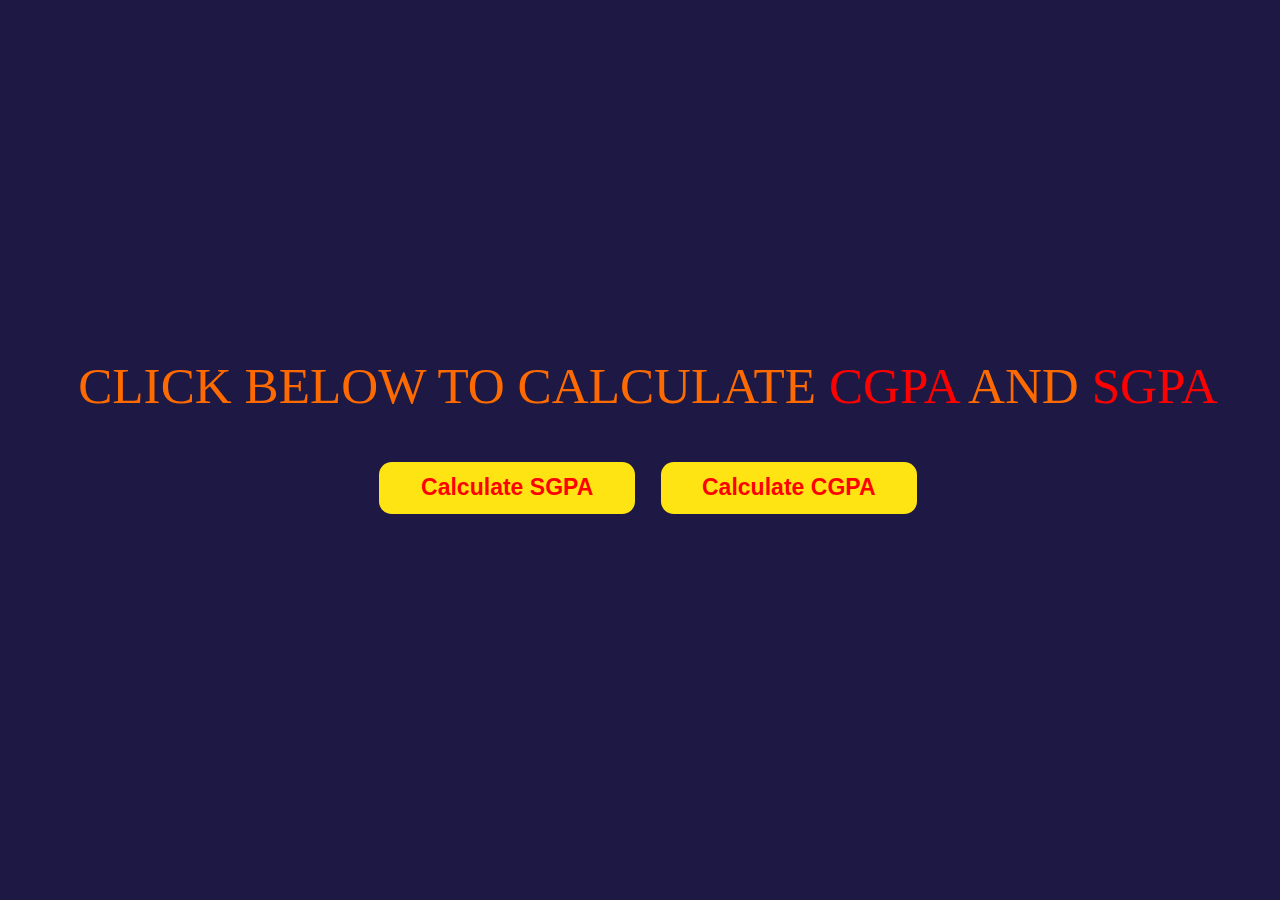
<file: index.html>
<!DOCTYPE html>
<html lang="en">
<head>
    <meta charset="UTF-8">
    <meta name="viewport" content="width=device-width, initial-scale=1.0">
    <meta name="description" content="vtu SGPA caluculator">
    <title>CGPA & SGPA</title>
    <link rel="stylesheet" href="static/css/style.css">
    <script src="static/js/script.js"></script>
</head>
<body>
    <div class="main">
        <div class="home">
            <p>CLICK BELOW TO CALCULATE <span>CGPA</span> AND <span>SGPA</span></p>
            <div class="btn">
                <a href="index2.html"><button class="SGPA">Calculate SGPA</button></a>
                <a href="index4.html"><button class="CGPA">Calculate CGPA</button></a>
            </div>
        </div>
    </div>
    
</body>
</html>
</file>
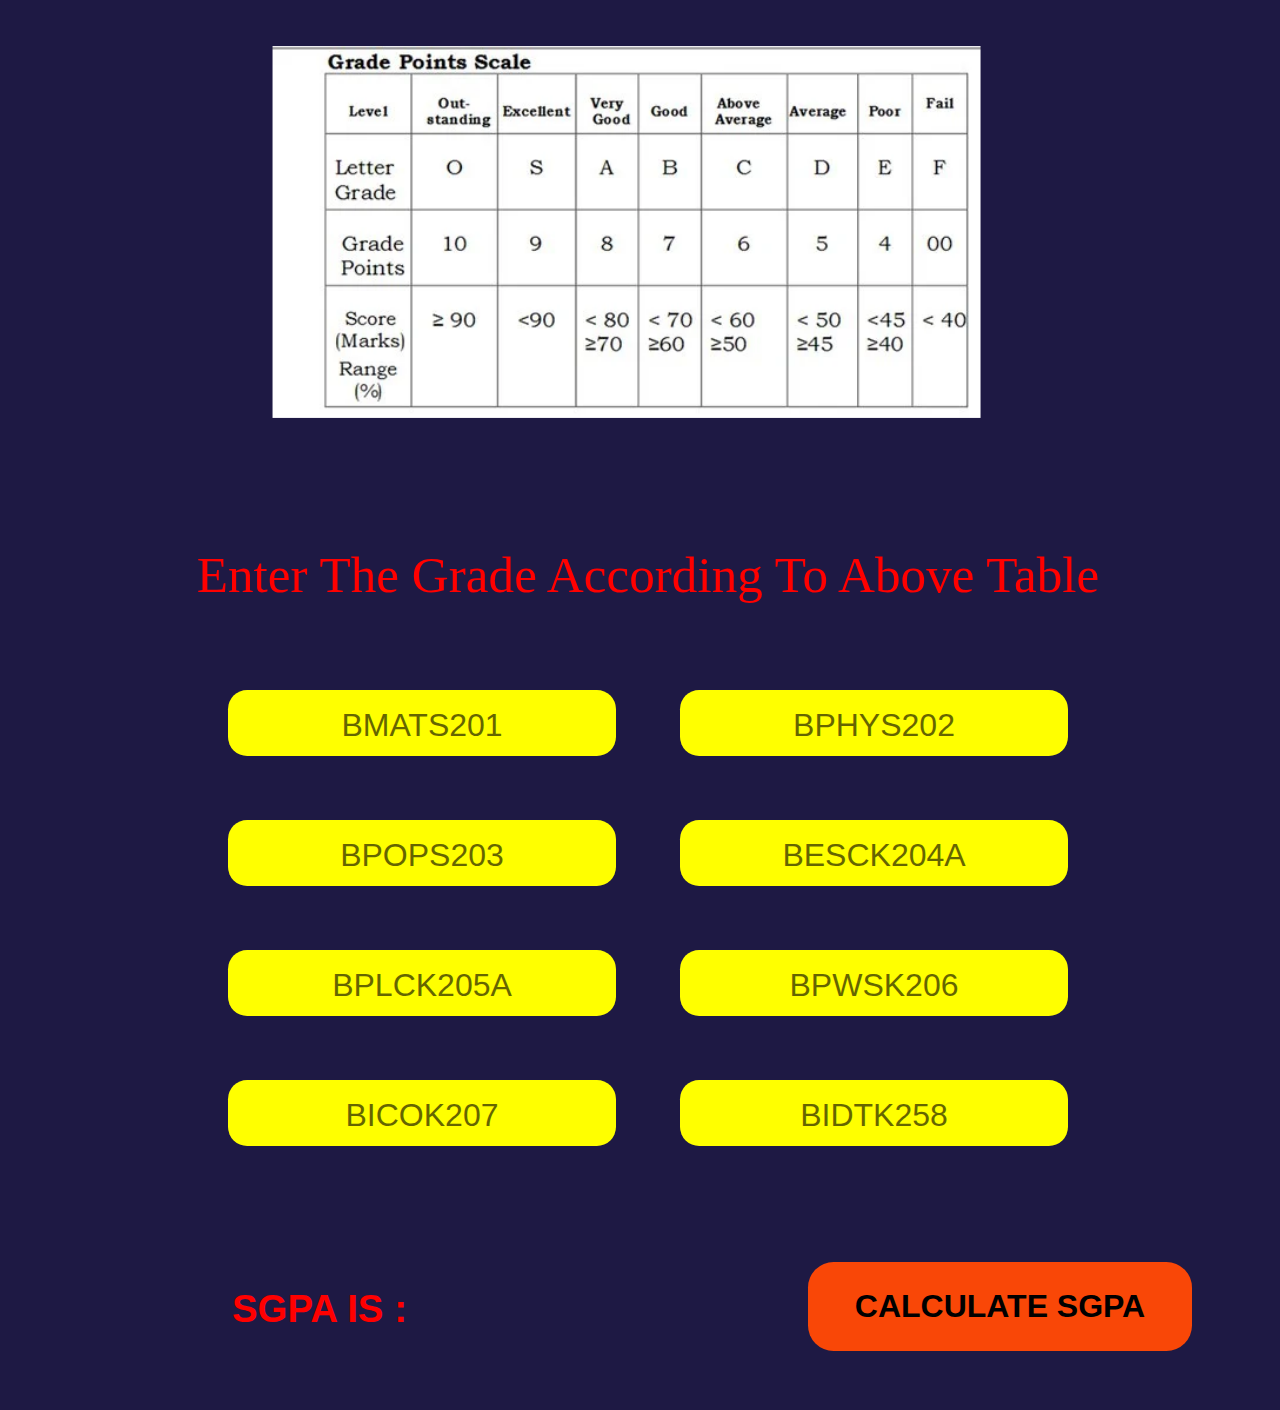
<file: index1.html>
<!DOCTYPE html>
<html lang="en">
<head>
    <meta charset="UTF-8">
    <meta name="viewport" content="width=device-width, initial-scale=1.0">
    <meta name="description" content="vtu SGPA caluculator">
    <title>sem1 & sem2 physics cycle</title>
    <link rel="stylesheet" href="static/css/style1.css">
    <script src="static/js/script.js"></script>
</head>
<body>
    <div class="maths">
        <img src="static/main-qimg-1b0b16408b612c9cc465f1a1ed716a9a-pjlq.webp" alt="">
        <p>Enter the Grade According to above table</p>
        <div class="in">
            <input id="M1"  type="text" placeholder="BMATS201" maxlength="2">
            <input id="M2"  type="text" placeholder="BPHYS202" maxlength="2">
            <input id="M3"  type="text" placeholder="BPOPS203" maxlength="2">
            <input id="M4"  type="text" placeholder="BESCK204A" maxlength="2">
            <input id="M5"  type="text" placeholder="BPLCK205A" maxlength="2">
            <input id="M6"  type="text" placeholder="BPWSK206" maxlength="2">
            <input id="M7"  type="text" placeholder="BICOK207" maxlength="2">
            <input id="M8"  type="text" placeholder="BIDTK258" maxlength="2">
            <div id="output">
                <div id="display">
                    <span> SGPA IS  :</span> <h2 id="result"></h2>
                </div>
            </div>
            <div id="submit">
                <button onclick="fun1()">CALCULATE SGPA</button>
            </div>
           
        </div>
</body>
</html>
</file>
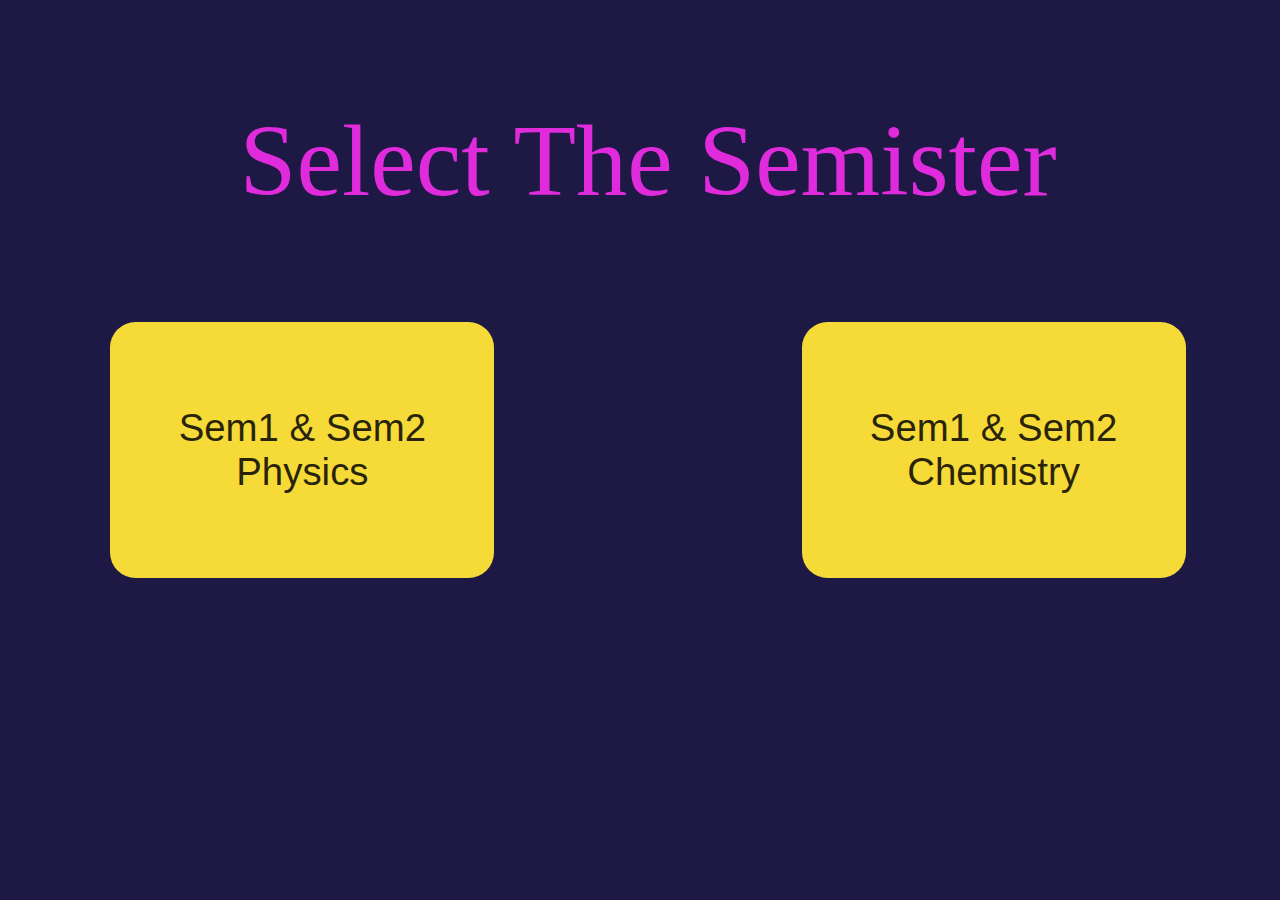
<file: index2.html>
<!DOCTYPE html>
<html lang="en">
<head>
    <meta charset="UTF-8">
    <meta name="viewport" content="width=device-width, initial-scale=1.0">
    <meta name="description" content="vtu SGPA caluculator">
    <title>sub 2</title>
    <link rel="stylesheet" href="static/css/style2.css">
</head>
<body>
    <div class="home">
       <div class="sub">
          <p>Select The Semister</p>
       </div>
        <div class="btn">
           <a href="index1.html"><button><span>Sem1 & Sem2 Physics</span></button></a>
           <a href="index3.html"><button><span>Sem1 & Sem2 Chemistry</span></button></a>
        </div>
    </div>
    
</body>
</html>
</file>
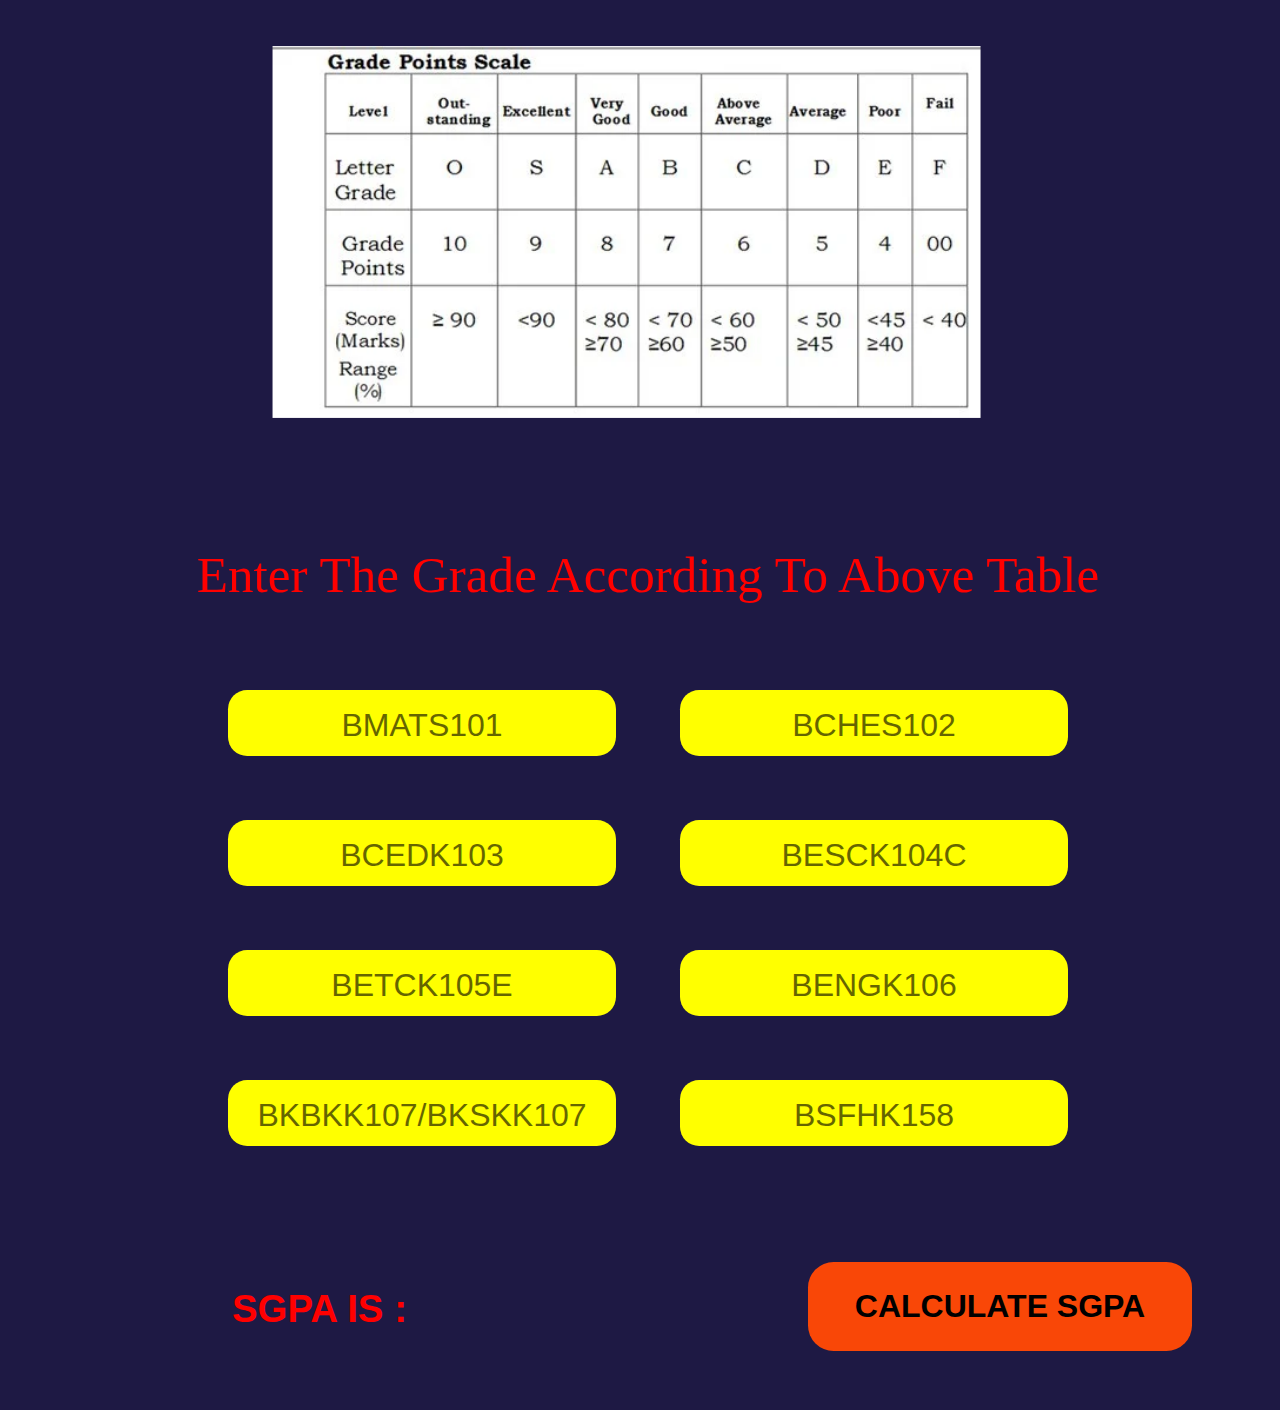
<file: index3.html>
<!DOCTYPE html>
<html lang="en">
<head>
    <meta charset="UTF-8">
    <meta name="viewport" content="width=device-width, initial-scale=1.0">
    <meta name="description" content="vtu SGPA caluculator">
    <title>sem1 & sem2 chemistry cycle</title>
    <link rel="stylesheet" href="static/css/style1.css">
    <script src="static/js/script.js"></script>
</head>
<body>
    <div class="maths">
        <img src="static/main-qimg-1b0b16408b612c9cc465f1a1ed716a9a-pjlq.webp" alt="">
        <p>Enter the Grade According to above table</p>
        <div class="in">
            <input id="M1"  type="text" placeholder="BMATS101" maxlength="2">
            <input id="M2"  type="text" placeholder="BCHES102" maxlength="2">
            <input id="M3"  type="text" placeholder="BCEDK103" maxlength="2">
            <input id="M4"  type="text" placeholder="BESCK104C" maxlength="2">
            <input id="M5"  type="text" placeholder="BETCK105E" maxlength="2">
            <input id="M6"  type="text" placeholder="BENGK106" maxlength="2">
            <input id="M7"  type="text" placeholder="BKBKK107/BKSKK107" maxlength="2">
            <input id="M8"  type="text" placeholder="BSFHK158" maxlength="2">
            <div id="output">
                <div id="display">
                    <span> SGPA IS  :</span> <h2 id="result"></h2>
                </div>
            </div>
            <div id="submit">
                <button onclick="fun1()">CALCULATE SGPA</button>
            </div>
           
        </div>
</body>
</html>
</file>
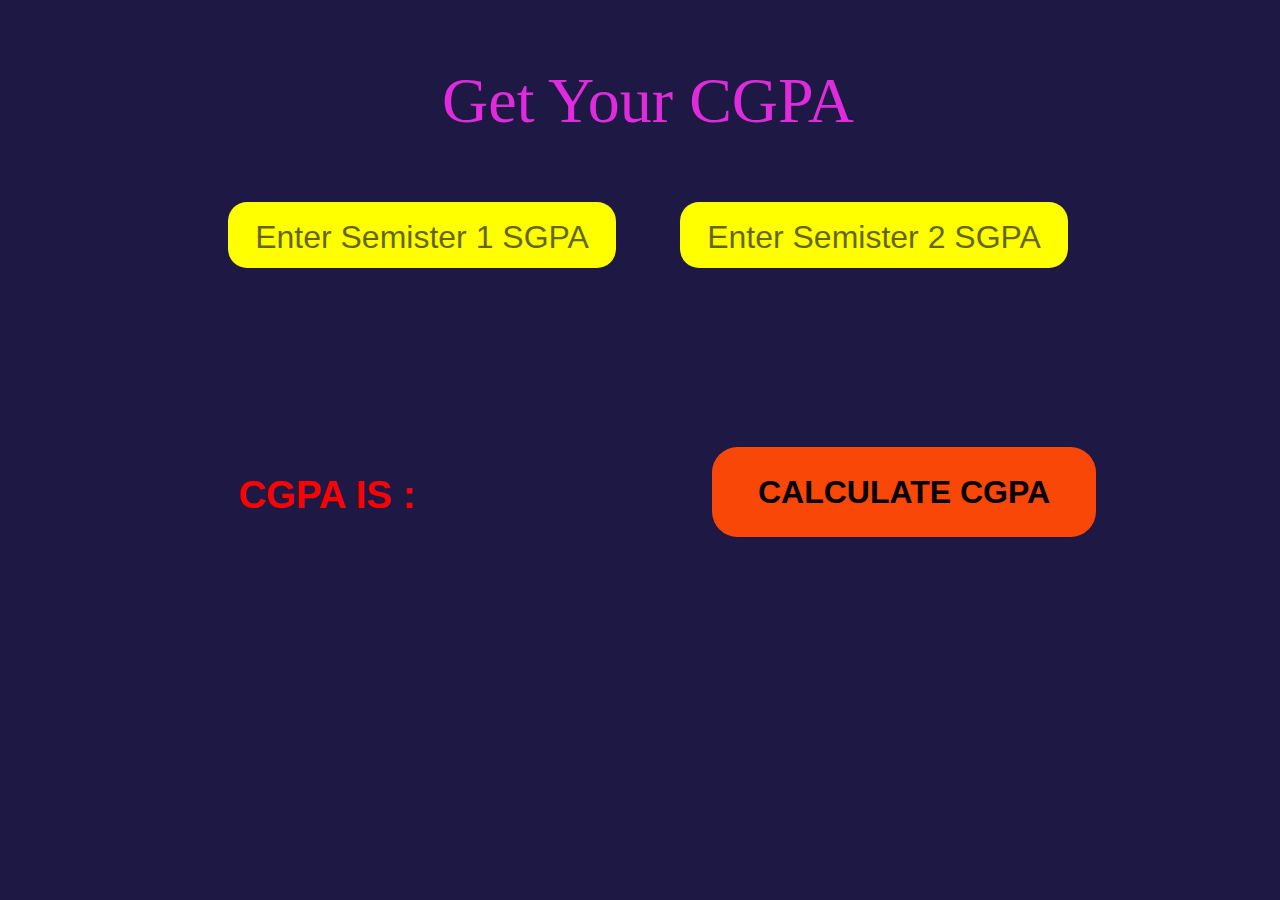
<file: index4.html>
<!DOCTYPE html>
<html lang="en">
<head>
    <meta charset="UTF-8">
    <meta name="viewport" content="width=device-width, initial-scale=1.0">
    <meta name="description" content="vtu SGPA caluculator">
    <link rel="stylesheet" href="static/css/style4.css">
    <title>Document</title>
</head>
<body>
    <div class="cgpa">
        <p>Get Your CGPA</p>
        <div class="main">
            <input type="text" id="S1" placeholder="Enter Semister 1 SGPA">
            <input type="text"  id="S2" placeholder="Enter Semister 2 SGPA">
        </div>
    </div>
    <div id="output">
        <div id="display">
            <span> CGPA IS  :</span> <h2 id="result"></h2>
        </div>
        <div id="submit">
            <button onclick="fun2()">CALCULATE CGPA</button>
        </div>
    </div>
    
    <script src="static/js/script.js"></script>
</body>
</html>
</file>
<file: static/css/style.css>
body{
    background-color: #1E1944;
    width: 100%;
    height: 100%;

}
.home{
    display: block;
    position: relative;
}
p{
    margin-top: 40vh;
    text-align: center;
    font-size: 4vw;
    line-height: 4vw;
    color: rgb(255, 106, 0);
}
span{
    color: rgb(255, 0, 0);
}
.btn{
    display: flex;
    justify-content: center;
    align-items: center;
    gap: 2vw;
}
button{
    background-color: rgb(255, 228, 20);
    width: 20vw;
    height: 4vw;
    border: none;
    border-radius: 1vw;
    font-weight: 750;
    font-size: 1.8vw;
    color: rgb(255, 1, 1);
    cursor: pointer;
    transform: translate(0.15);
}
button:hover{
    background-color: rgb(255, 209, 3);

}
@media (max-width:600px) {
    p{
        font-size: 6vw;
        line-height: 4.5vh;
    }
    .btn{
        display: flex;
        justify-content: center;
        align-items: center;
        flex-direction: column;
        gap: 2vw;
    }
    button{
        color: black;
        background-color: rgb(255, 183, 0);
        width: 40vw;
        height: 6.7vw;
        border: none;
        border-radius: 1.7vw;
        font-weight: 750;
        font-size: 3.2vw;
        color: rgb(255, 1, 1);
    }
}
</file>
<file: static/css/style1.css>
body{
    width: 100%;
    position: relative; 
     background-color: #1E1944;
}
img{
    scale: .83;
    height: 35vw;
    margin-left: 15%;
}

p{
    color: red;
    text-align: center;
    font-size: 4vw;
    text-transform: capitalize;
    line-height: 10vw;
}
.in{
    display: flex;
    flex-wrap: wrap;
    justify-content: center;
    align-items: center;
    gap: 5vw;
    
}
input{
    font-size: 3vw;
    background-color: yellow;
    width: 30vw;
    height: 5vw;
    border-radius: 1.5vw;
    border: none;
    cursor: pointer;
    transform: translate(.15s);
}
input:hover{
    background-color: rgb(234, 234, 0);

}
input::placeholder{
    text-align: center;
    font-size: 2.5vw;
    color: rgb(0, 0, 0);
    opacity: .6;

}

#output{
    position: relative;
    width: 50vw;
    height: 15vw;
}
#display{
    display: flex;
    justify-content: space-around;
    font-family: 'Franklin Gothic Medium', 'Arial Narrow', Arial, sans-serif;
    font-size: 3vw;
    font-weight: 700;
    color: rgb(255, 0, 0);
}
span{
    position: absolute;
    left: 20%;
    top: 40%;
}
h2{
    position: absolute;
    left: 50%;
    top: 9%;
}
#submit{
    display: flex;
    position: relative;
}
button{
    font-size: 2.5vw;
    background-color: rgb(249, 71, 7);
    width: 30vw;
    height: 7vw;
    border: none;
    border-radius: 2vw;
    font-weight: 650;
    transform: translate(.15s);
}
button:hover{
    background-color: rgb(254, 112, 60);
}

@media(max-width:600px) {
    img{
        text-align: center;
    }
    p{
        color: red;
        text-align: center;
        font-size: 5vw;
        text-transform: capitalize;
        line-height: 10vw;
    }
    .in{
        display: flex;
        justify-content: center;
        align-items: center;
        flex-direction: column;
        gap: 5vw;
    }
    input{
        font-size: 3vw;
        background-color: yellow;
        width: 30vw;
        height: 5vw;
        border: none;
        border-radius: 1.5vw;
        transform: translate(.15s);
    }
    input:hover{
        background-color: rgb(234, 234, 0);
    
    }
    input::placeholder{
        text-align: center;
        font-size: 2.5vw;
        color: black;
    }
    button{
        font-size: 3vw;
        width: 40vw;
        height: 7vw;
        border-radius: 2vw;
        transform: translate(.15s);
        border: none;
    }
    button:hover{
        background-color: rgb(234, 62, 0);
    }
}
</file>
<file: static/css/style2.css>
body {
    width: 100%;
    background-color: #1E1944;

}
.home{
    position: relative;
}
.sub{
    color:#e02bdd ;
    text-align: center;
    font-size: 8vw;
}
.btn{
    display: flex;
    gap: 8vw;
    justify-content: space-around;
    align-items: center;

}
button{
    font-size: 3vw;
    background-color: #F6DB38;
    width: 30vw;
    height: 20vw;
    border-radius: 2vw;
    border: none;
    cursor: pointer;
    transform: translate(.15s);
}
button:hover{
    background-color: #f3d426;
}
span{
    opacity: .83;
}
</file>
<file: static/css/style4.css>
body{
    width: 100%;
    position: relative; 
    background-color: #1E1944;
}
p{
    text-align: center;
    font-size: 5vw;
    color: #e02bdd;
}
.main{
    display: flex;
    justify-content: center;
    align-items: center;
    gap: 5vw;
}
input{
    font-size: 3vw;
    background-color: yellow;
    width: 30vw;
    height: 5vw;
    border-radius: 1.5vw;
    border: none;
    transform: translate(.15s);
}
input:hover{
    background-color: rgb(234, 234, 0);

}
input::placeholder{
    text-align: center;
    font-size: 2.5vw;
    color: rgb(0, 0, 0);
    opacity: .6;

}
#output{
    margin-top: 10vw;
    display: flex;
    justify-content: space-around;
    align-items: center;
    gap: 40vw;
    position: relative;
    width: 90vw;
    height: 15vw;
}
#display{
    font-family: 'Franklin Gothic Medium', 'Arial Narrow', Arial, sans-serif;
    font-size: 3vw;
    font-weight: 700;
    color: rgb(255, 0, 0);
}
span{
    position: absolute;
    left: 20%;
    top: 40%;
}
h2{
    position: absolute;
    left: 38%;
    top: 7%;
}
button{
    font-size: 2.5vw;
    background-color: rgb(249, 71, 7);
    width: 30vw;
    height: 7vw;
    border: none;
    border-radius: 2vw;
    font-weight: 650;
    transform: translate(.15s);
}
button:hover{
    background-color: rgb(254, 112, 60);
}
@media (max-width:600px) {
    p{
        margin-bottom: 12vw;
    }
    .main{
        flex-direction: column;
    }
}
</file>
